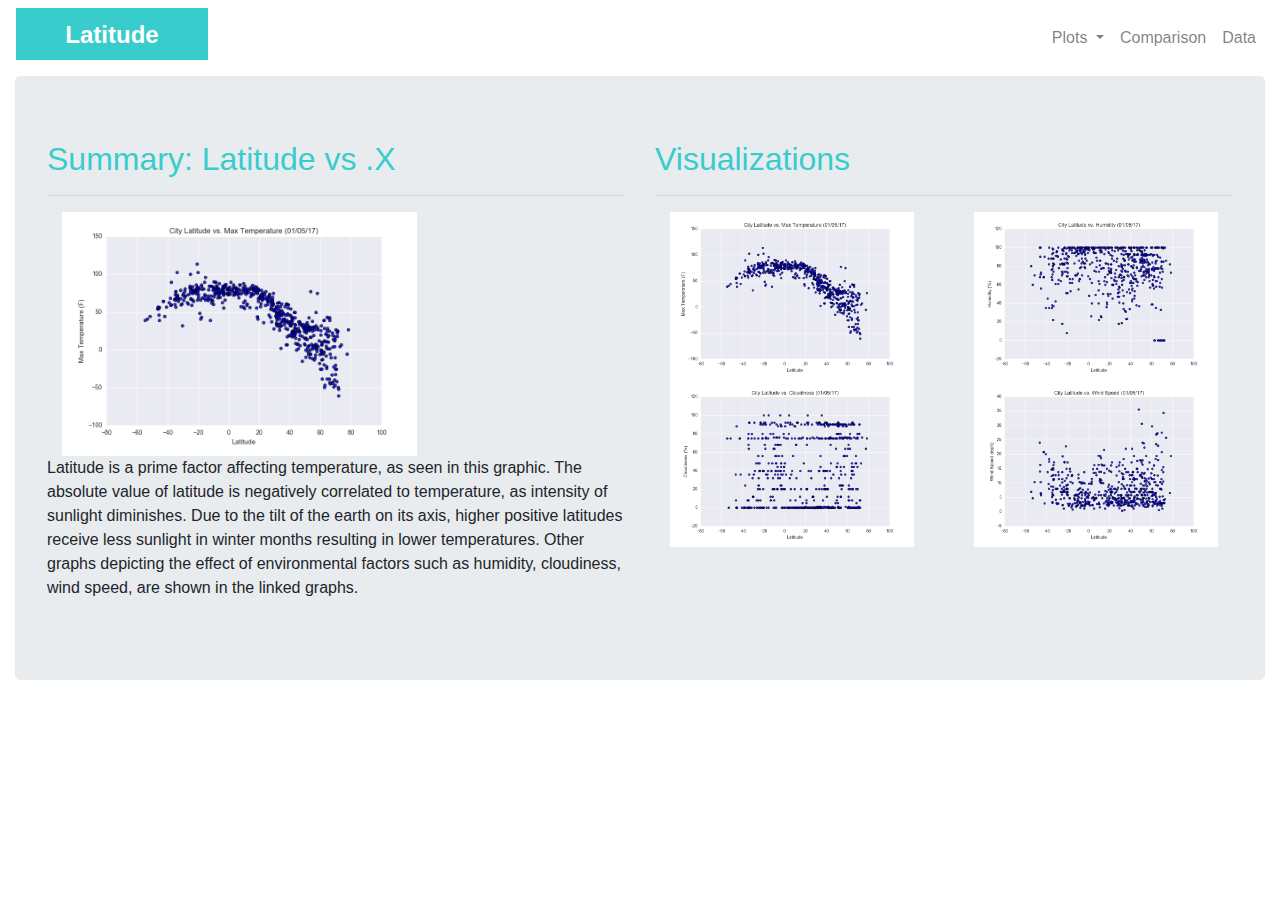
<file: index.html>
<!DOCTYPE html>
<html lang="en">

<head>
  <meta charset="UTF-8">
  <title>Latitude Weather Analysis</title>
  <link rel="stylesheet" href="https://stackpath.bootstrapcdn.com/bootstrap/4.3.1/css/bootstrap.min.css" integrity="sha384-ggOyR0iXCbMQv3Xipma34MD+dH/1fQ784/j6cY/iJTQUOhcWr7x9JvoRxT2MZw1T" crossorigin="anonymous">

  <script src="https://code.jquery.com/jquery-3.3.1.slim.min.js" integrity="sha384-q8i/X+965DzO0rT7abK41JStQIAqVgRVzpbzo5smXKp4YfRvH+8abtTE1Pi6jizo" crossorigin="anonymous"></script>
  <script src="https://cdnjs.cloudflare.com/ajax/libs/popper.js/1.14.7/umd/popper.min.js" integrity="sha384-UO2eT0CpHqdSJQ6hJty5KVphtPhzWj9WO1clHTMGa3JDZwrnQq4sF86dIHNDz0W1" crossorigin="anonymous"></script>
  <script src="https://stackpath.bootstrapcdn.com/bootstrap/4.3.1/js/bootstrap.min.js" integrity="sha384-JjSmVgyd0p3pXB1rRibZUAYoIIy6OrQ6VrjIEaFf/nJGzIxFDsf4x0xIM+B07jRM" crossorigin="anonymous"></script>

  <link rel="stylesheet" href="style.css">
</head>
<body>
  
  <nav class="navbar navbar-expand-lg navbar-light">
      
          
      <div class="navbar-collapse">
          
          <ul class="navbar-nav"><li><h1>
              <a class="btn btn-primary btn-md" href="index.html">
                <b>Latitude</b></a>
          </h1> </li></ul> 
        
            
            <ul class="navbar-nav ml-auto">
            <li class="nav-item dropdown">
              <a class="nav-link dropdown-toggle" href="#" id="navbarDropdown" role="button" data-toggle="dropdown" aria-haspopup="true" aria-expanded="false">
                Plots
              </a>
              <div class="dropdown-menu " aria-labelledby="navbarDropdown">
                <a class="dropdown-item" href="temp_visual.html">Max Temperature</a>
                <a class="dropdown-item" href="humidity_visual.html">Humidity</a>
                <a class="dropdown-item" href="cloudiness_visual.html">Cloudiness</a>
                <a class="dropdown-item" href="windspeed_visual.html">Wind Speed</a>
              </div>
            </li>
            <li class="nav-item">
                <a class="nav-link" href="comparison.html">Comparison</a>
              </li>
              <li class="nav-item">
                <a class="nav-link" href="data.html">Data</a>
              </li>
              

          </ul>
        </div>
        
    </nav>
      
    

  <div class="container col-lg-12">
    <div class="jumbotron">
      <div class=row>
        <section class="col-lg-6 pull-left">
        <h2 class="display-6">Summary: Latitude vs .X</h2>
        <hr>
        <img id="bio-image" src="Resources/assets/images/Fig1.png" class="pull-left col-lg-8"></img>
        <p class="pull-left">Latitude is a prime factor affecting temperature, as seen in this graphic. The absolute value of latitude is negatively correlated to temperature, as intensity of sunlight diminishes. Due to the tilt of the earth on its axis, higher positive latitudes receive less sunlight in winter months resulting in lower temperatures. Other graphs depicting the effect of environmental factors such as humidity, cloudiness, wind speed, are shown in the linked graphs.
        </p>
        </section>
        <section class="col-lg-6 pull-right">
            <h2 class="display-6">Visualizations</h2>
            <hr>
            <div class=row>
                <a href="temp_visual.html" class="col-sm-6"><img class="col-sm-12" src="Resources/assets/images/Fig1.png"></img></a>
                <a href="humidity_visual.html" class="col-sm-6"><img class="col-sm-12" src="Resources/assets/images/Fig2.png"></img></a>
            </div>
            <div class=row>
                <a href="cloudiness_visual.html" class="col-sm-6"><img class="col-sm-12" src="Resources/assets/images/Fig3.png"></img></a>
                <a href="windspeed_visual.html" class="col-sm-6"><img class="col-sm-12" src="Resources/assets/images/Fig4.png"></img></a>
            </div>
        </section>
      </div>
    </div>
  </div>
</body>
</html>
</file>
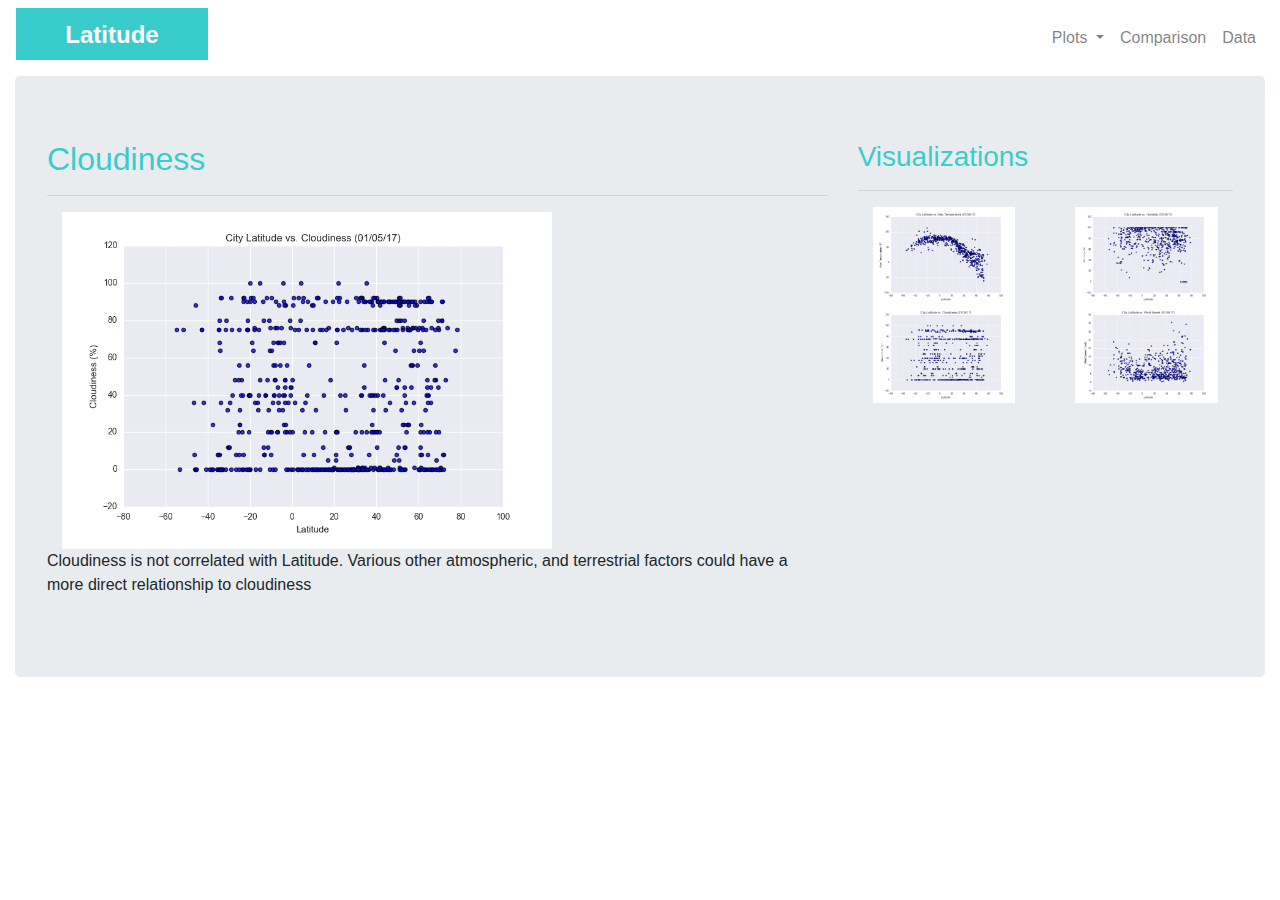
<file: cloudiness_visual.html>
<!DOCTYPE html>
<html lang="en">

<head>
  <meta charset="UTF-8">
  <title>Latitude Weather Analysis</title>
  <link rel="stylesheet" href="https://stackpath.bootstrapcdn.com/bootstrap/4.3.1/css/bootstrap.min.css" integrity="sha384-ggOyR0iXCbMQv3Xipma34MD+dH/1fQ784/j6cY/iJTQUOhcWr7x9JvoRxT2MZw1T" crossorigin="anonymous">

  <script src="https://code.jquery.com/jquery-3.3.1.slim.min.js" integrity="sha384-q8i/X+965DzO0rT7abK41JStQIAqVgRVzpbzo5smXKp4YfRvH+8abtTE1Pi6jizo" crossorigin="anonymous"></script>
  <script src="https://cdnjs.cloudflare.com/ajax/libs/popper.js/1.14.7/umd/popper.min.js" integrity="sha384-UO2eT0CpHqdSJQ6hJty5KVphtPhzWj9WO1clHTMGa3JDZwrnQq4sF86dIHNDz0W1" crossorigin="anonymous"></script>
  <script src="https://stackpath.bootstrapcdn.com/bootstrap/4.3.1/js/bootstrap.min.js" integrity="sha384-JjSmVgyd0p3pXB1rRibZUAYoIIy6OrQ6VrjIEaFf/nJGzIxFDsf4x0xIM+B07jRM" crossorigin="anonymous"></script>

  <link rel="stylesheet" href="style.css">
</head>
<body>
    <nav class="navbar navbar-expand-lg navbar-light">
      
          
        <div class="navbar-collapse">
            
            <ul class="navbar-nav"><li><h1>
                <a class="btn btn-primary btn-md" href="index.html">
                  <b>Latitude</b></a>
            </h1> </li></ul> 
          
              
              <ul class="navbar-nav ml-auto">
              <li class="nav-item dropdown">
                <a class="nav-link dropdown-toggle" href="#" id="navbarDropdown" role="button" data-toggle="dropdown" aria-haspopup="true" aria-expanded="false">
                  Plots
                </a>
                <div class="dropdown-menu " aria-labelledby="navbarDropdown">
                  <a class="dropdown-item" href="temp_visual.html">Max Temperature</a>
                  <a class="dropdown-item" href="humidity_visual.html">Humidity</a>
                  <a class="dropdown-item" href="cloudiness_visual.html">Cloudiness</a>
                  <a class="dropdown-item" href="windspeed_visual.html">Wind Speed</a>
                </div>
              </li>
              <li class="nav-item">
                  <a class="nav-link" href="comparison.html">Comparison</a>
                </li>
                <li class="nav-item">
                  <a class="nav-link" href="data.html">Data</a>
                </li>
                
  
            </ul>
          </div>
          
      </nav>

  <div class="container col-lg-12">
    <div class="jumbotron">
      <div class=row>
        <section class="col-lg-8 pull-left">
        <h2 class="display-6">Cloudiness</h2>
        <hr>
        <img id="bio-image" src="Resources/assets/images/Fig3.png" class="pull-left col-lg-8"></img>
        <p class="pull-left">Cloudiness is not correlated with Latitude. Various other atmospheric, and terrestrial factors could have a more direct relationship to cloudiness</p>
        </section>
        <section class="col-lg-4 pull-right">
            <h3 class="display-6">Visualizations</h3>
            <hr>
            <div class=row>
                <a href="temp_visual.html" class="col-sm-6"><img class="col-sm-12" src="Resources/assets/images/Fig1.png"></img></a>
                <a href="humidity_visual.html" class="col-sm-6"><img class="col-sm-12" src="Resources/assets/images/Fig2.png"></img></a>
            </div>
            <div class=row>
                <a href="cloudiness_visual.html" class="col-sm-6"><img class="col-sm-12" src="Resources/assets/images/Fig3.png"></img></a>
                <a href="windspeed_visual.html" class="col-sm-6"><img class="col-sm-12" src="Resources/assets/images/Fig4.png"></img></a>
            </div>
        </section>
      </div>
    </div>
  </div>
</body>
</html>
</file>
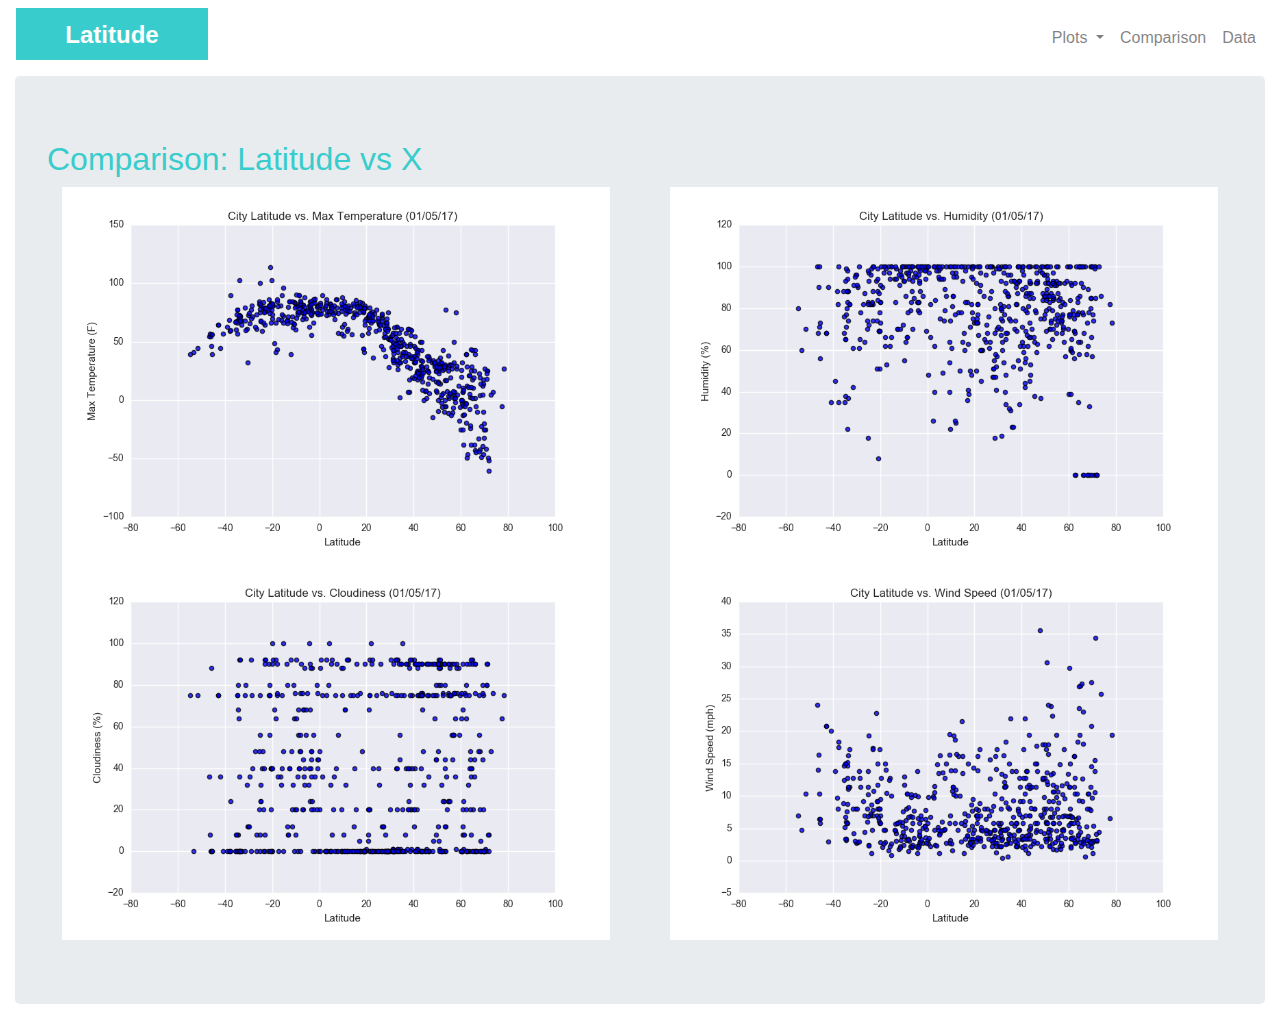
<file: comparison.html>
<!DOCTYPE html>
<html lang="en">

<head>
  <meta charset="UTF-8">
  <title>Latitude Weather Analysis</title>
  <link rel="stylesheet" href="https://stackpath.bootstrapcdn.com/bootstrap/4.3.1/css/bootstrap.min.css" integrity="sha384-ggOyR0iXCbMQv3Xipma34MD+dH/1fQ784/j6cY/iJTQUOhcWr7x9JvoRxT2MZw1T" crossorigin="anonymous">

  <script src="https://code.jquery.com/jquery-3.3.1.slim.min.js" integrity="sha384-q8i/X+965DzO0rT7abK41JStQIAqVgRVzpbzo5smXKp4YfRvH+8abtTE1Pi6jizo" crossorigin="anonymous"></script>
  <script src="https://cdnjs.cloudflare.com/ajax/libs/popper.js/1.14.7/umd/popper.min.js" integrity="sha384-UO2eT0CpHqdSJQ6hJty5KVphtPhzWj9WO1clHTMGa3JDZwrnQq4sF86dIHNDz0W1" crossorigin="anonymous"></script>
  <script src="https://stackpath.bootstrapcdn.com/bootstrap/4.3.1/js/bootstrap.min.js" integrity="sha384-JjSmVgyd0p3pXB1rRibZUAYoIIy6OrQ6VrjIEaFf/nJGzIxFDsf4x0xIM+B07jRM" crossorigin="anonymous"></script>

  <link rel="stylesheet" href="style.css">
</head>
<body>
    <nav class="navbar navbar-expand-lg navbar-light">
      
          
        <div class="navbar-collapse">
            
            <ul class="navbar-nav"><li><h1>
                <a class="btn btn-primary btn-md" href="index.html">
                  <b>Latitude</b></a>
            </h1> </li></ul> 
          
              
              <ul class="navbar-nav ml-auto">
              <li class="nav-item dropdown">
                <a class="nav-link dropdown-toggle" href="#" id="navbarDropdown" role="button" data-toggle="dropdown" aria-haspopup="true" aria-expanded="false">
                  Plots
                </a>
                <div class="dropdown-menu " aria-labelledby="navbarDropdown">
                  <a class="dropdown-item" href="temp_visual.html">Max Temperature</a>
                  <a class="dropdown-item" href="humidity_visual.html">Humidity</a>
                  <a class="dropdown-item" href="cloudiness_visual.html">Cloudiness</a>
                  <a class="dropdown-item" href="windspeed_visual.html">Wind Speed</a>
                </div>
              </li>
              <li class="nav-item">
                  <a class="nav-link" href="comparison.html">Comparison</a>
                </li>
                <li class="nav-item">
                  <a class="nav-link" href="data.html">Data</a>
                </li>
                
  
            </ul>
          </div>
          
      </nav>

  <div class="container col-lg-12">
    <div class="jumbotron">
        <h2 class="display-6">Comparison: Latitude vs X</h2>
        <div class=row>
            <a href="temp_visual.html" class="col-lg-6"><img class="col-sm-12" src="Resources/assets/images/Fig1.png"></img></a>
            <a href="humidity_visual.html" class="col-lg-6"><img class="col-sm-12" src="Resources/assets/images/Fig2.png"></img></a>
        </div>
        <div class=row>
            <a href="cloudiness_visual.html" class="col-lg-6"><img class="col-sm-12" src="Resources/assets/images/Fig3.png"></img></a>
            <a href="windspeed_visual.html" class="col-lg-6"><img class="col-sm-12" src="Resources/assets/images/Fig4.png"></img></a>
        </div>
    </div>
  </div>
</body>
</html>
</file>
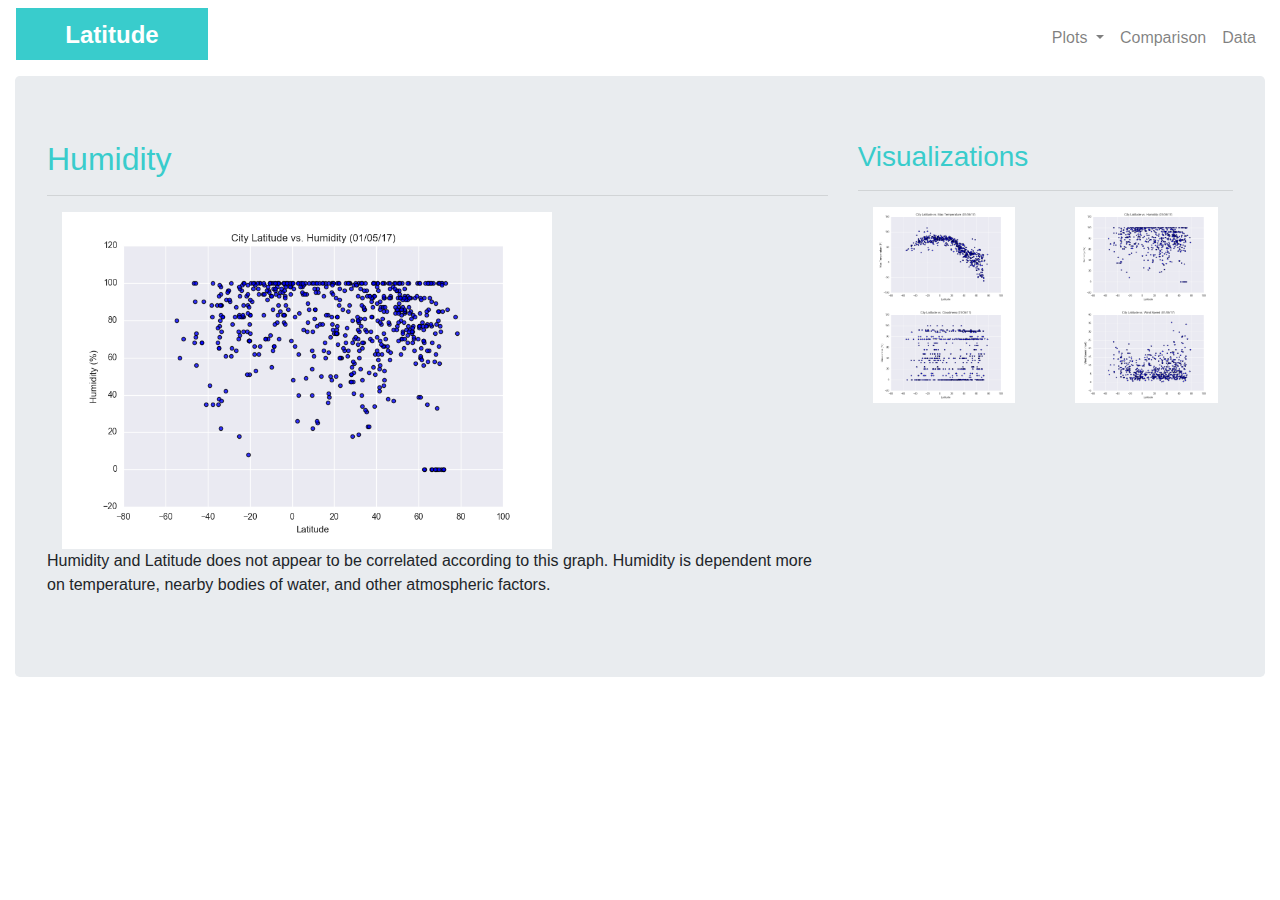
<file: humidity_visual.html>
<!DOCTYPE html>
<html lang="en">

<head>
  <meta charset="UTF-8">
  <title>Latitude Weather Analysis</title>
  <link rel="stylesheet" href="https://stackpath.bootstrapcdn.com/bootstrap/4.3.1/css/bootstrap.min.css" integrity="sha384-ggOyR0iXCbMQv3Xipma34MD+dH/1fQ784/j6cY/iJTQUOhcWr7x9JvoRxT2MZw1T" crossorigin="anonymous">

  <script src="https://code.jquery.com/jquery-3.3.1.slim.min.js" integrity="sha384-q8i/X+965DzO0rT7abK41JStQIAqVgRVzpbzo5smXKp4YfRvH+8abtTE1Pi6jizo" crossorigin="anonymous"></script>
  <script src="https://cdnjs.cloudflare.com/ajax/libs/popper.js/1.14.7/umd/popper.min.js" integrity="sha384-UO2eT0CpHqdSJQ6hJty5KVphtPhzWj9WO1clHTMGa3JDZwrnQq4sF86dIHNDz0W1" crossorigin="anonymous"></script>
  <script src="https://stackpath.bootstrapcdn.com/bootstrap/4.3.1/js/bootstrap.min.js" integrity="sha384-JjSmVgyd0p3pXB1rRibZUAYoIIy6OrQ6VrjIEaFf/nJGzIxFDsf4x0xIM+B07jRM" crossorigin="anonymous"></script>

  <link rel="stylesheet" href="style.css">
</head>
<body>
    <nav class="navbar navbar-expand-lg navbar-light">
      
          
        <div class="navbar-collapse">
            
            <ul class="navbar-nav"><li><h1>
                <a class="btn btn-primary btn-md" href="index.html">
                  <b>Latitude</b></a>
            </h1> </li></ul> 
          
              
              <ul class="navbar-nav ml-auto">
              <li class="nav-item dropdown">
                <a class="nav-link dropdown-toggle" href="#" id="navbarDropdown" role="button" data-toggle="dropdown" aria-haspopup="true" aria-expanded="false">
                  Plots
                </a>
                <div class="dropdown-menu " aria-labelledby="navbarDropdown">
                  <a class="dropdown-item" href="temp_visual.html">Max Temperature</a>
                  <a class="dropdown-item" href="humidity_visual.html">Humidity</a>
                  <a class="dropdown-item" href="cloudiness_visual.html">Cloudiness</a>
                  <a class="dropdown-item" href="windspeed_visual.html">Wind Speed</a>
                </div>
              </li>
              <li class="nav-item">
                  <a class="nav-link" href="comparison.html">Comparison</a>
                </li>
                <li class="nav-item">
                  <a class="nav-link" href="data.html">Data</a>
                </li>
                
  
            </ul>
          </div>
          
      </nav>

  <div class="container col-lg-12">
    <div class="jumbotron">
      <div class=row>
        <section class="col-lg-8 pull-left">
        <h2 class="display-6">Humidity</h2>
        <hr>
        <img id="bio-image" src="Resources/assets/images/Fig2.png" class="pull-left col-lg-8"></img>
        <p class="pull-left">Humidity and Latitude does not appear to be correlated according to this graph. Humidity is dependent more on temperature, nearby bodies of water, and other atmospheric factors.</p>
        </section>
        <section class="col-lg-4 pull-right">
            <h3 class="display-6">Visualizations</h3>
            <hr>
            <div class=row>
                <a href="temp_visual.html" class="col-sm-6"><img class="col-sm-12" src="Resources/assets/images/Fig1.png"></img></a>
                <a href="humidity_visual.html" class="col-sm-6"><img class="col-sm-12" src="Resources/assets/images/Fig2.png"></img></a>
            </div>
            <div class=row>
                <a href="cloudiness_visual.html" class="col-sm-6"><img class="col-sm-12" src="Resources/assets/images/Fig3.png"></img></a>
                <a href="windspeed_visual.html" class="col-sm-6"><img class="col-sm-12" src="Resources/assets/images/Fig4.png"></img></a>
            </div>
        </section>
      </div>
    </div>
  </div>
</body>
</html>
</file>
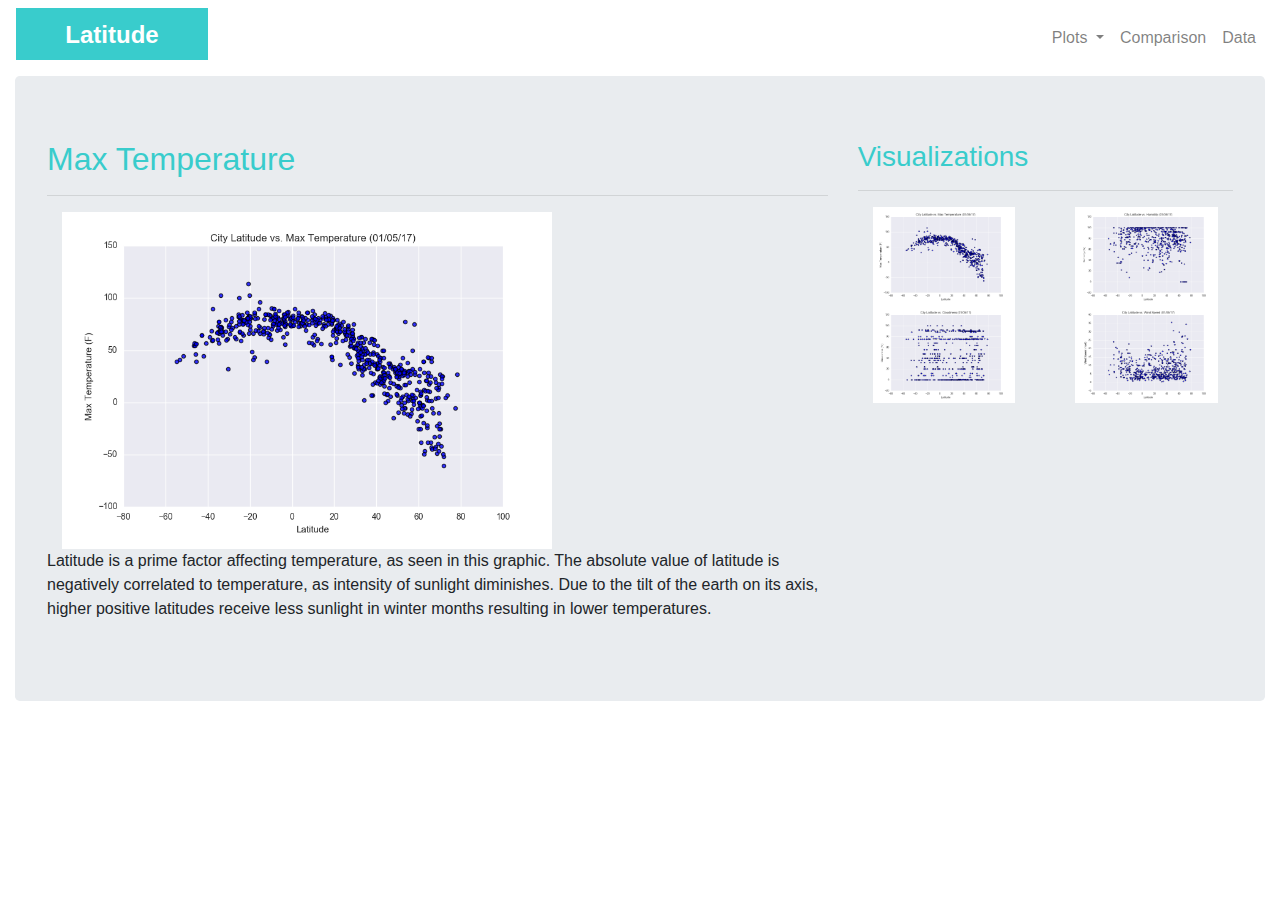
<file: temp_visual.html>
<!DOCTYPE html>
<html lang="en">

<head>
  <meta charset="UTF-8">
  <title>Latitude Weather Analysis</title>
  <link rel="stylesheet" href="https://stackpath.bootstrapcdn.com/bootstrap/4.3.1/css/bootstrap.min.css" integrity="sha384-ggOyR0iXCbMQv3Xipma34MD+dH/1fQ784/j6cY/iJTQUOhcWr7x9JvoRxT2MZw1T" crossorigin="anonymous">

  <script src="https://code.jquery.com/jquery-3.3.1.slim.min.js" integrity="sha384-q8i/X+965DzO0rT7abK41JStQIAqVgRVzpbzo5smXKp4YfRvH+8abtTE1Pi6jizo" crossorigin="anonymous"></script>
  <script src="https://cdnjs.cloudflare.com/ajax/libs/popper.js/1.14.7/umd/popper.min.js" integrity="sha384-UO2eT0CpHqdSJQ6hJty5KVphtPhzWj9WO1clHTMGa3JDZwrnQq4sF86dIHNDz0W1" crossorigin="anonymous"></script>
  <script src="https://stackpath.bootstrapcdn.com/bootstrap/4.3.1/js/bootstrap.min.js" integrity="sha384-JjSmVgyd0p3pXB1rRibZUAYoIIy6OrQ6VrjIEaFf/nJGzIxFDsf4x0xIM+B07jRM" crossorigin="anonymous"></script>

  <link rel="stylesheet" href="style.css">
</head>
<body>
    <nav class="navbar navbar-expand-lg navbar-light">
      
          
        <div class="navbar-collapse">
            
            <ul class="navbar-nav"><li><h1>
                <a class="btn btn-primary btn-md" href="index.html">
                  <b>Latitude</b></a>
            </h1> </li></ul> 
          
              
              <ul class="navbar-nav ml-auto">
              <li class="nav-item dropdown">
                <a class="nav-link dropdown-toggle" href="#" id="navbarDropdown" role="button" data-toggle="dropdown" aria-haspopup="true" aria-expanded="false">
                  Plots
                </a>
                <div class="dropdown-menu " aria-labelledby="navbarDropdown">
                  <a class="dropdown-item" href="temp_visual.html">Max Temperature</a>
                  <a class="dropdown-item" href="humidity_visual.html">Humidity</a>
                  <a class="dropdown-item" href="cloudiness_visual.html">Cloudiness</a>
                  <a class="dropdown-item" href="windspeed_visual.html">Wind Speed</a>
                </div>
              </li>
              <li class="nav-item">
                  <a class="nav-link" href="comparison.html">Comparison</a>
                </li>
                <li class="nav-item">
                  <a class="nav-link" href="data.html">Data</a>
                </li>
                
  
            </ul>
          </div>
          
      </nav>

  <div class="container col-lg-12">
    <div class="jumbotron">
      <div class=row>
        <section class="col-lg-8 pull-left">
        <h2 class="display-6">Max Temperature</h2>
        <hr>
        <img id="bio-image" src="Resources/assets/images/Fig1.png" class="pull-left col-lg-8"></img>
        <p class="pull-left">Latitude is a prime factor affecting temperature, as seen in this graphic. The absolute value of latitude is negatively correlated to temperature, as intensity of sunlight diminishes. Due to the tilt of the earth on its axis, higher positive latitudes receive less sunlight in winter months resulting in lower temperatures.</p>
        </section>
        <section class="col-lg-4 pull-right">
            <h3 class="display-6">Visualizations</h3>
            <hr>
            <div class=row>
                <a href="temp_visual.html" class="col-sm-6"><img class="col-sm-12" src="Resources/assets/images/Fig1.png"></img></a>
                <a href="humidity_visual.html" class="col-sm-6"><img class="col-sm-12" src="Resources/assets/images/Fig2.png"></img></a>
            </div>
            <div class=row>
                <a href="cloudiness_visual.html" class="col-sm-6"><img class="col-sm-12" src="Resources/assets/images/Fig3.png"></img></a>
                <a href="windspeed_visual.html" class="col-sm-6"><img class="col-sm-12" src="Resources/assets/images/Fig4.png"></img></a>
            </div>
        </section>
      </div>
    </div>
  </div>
</body>
</html>
</file>
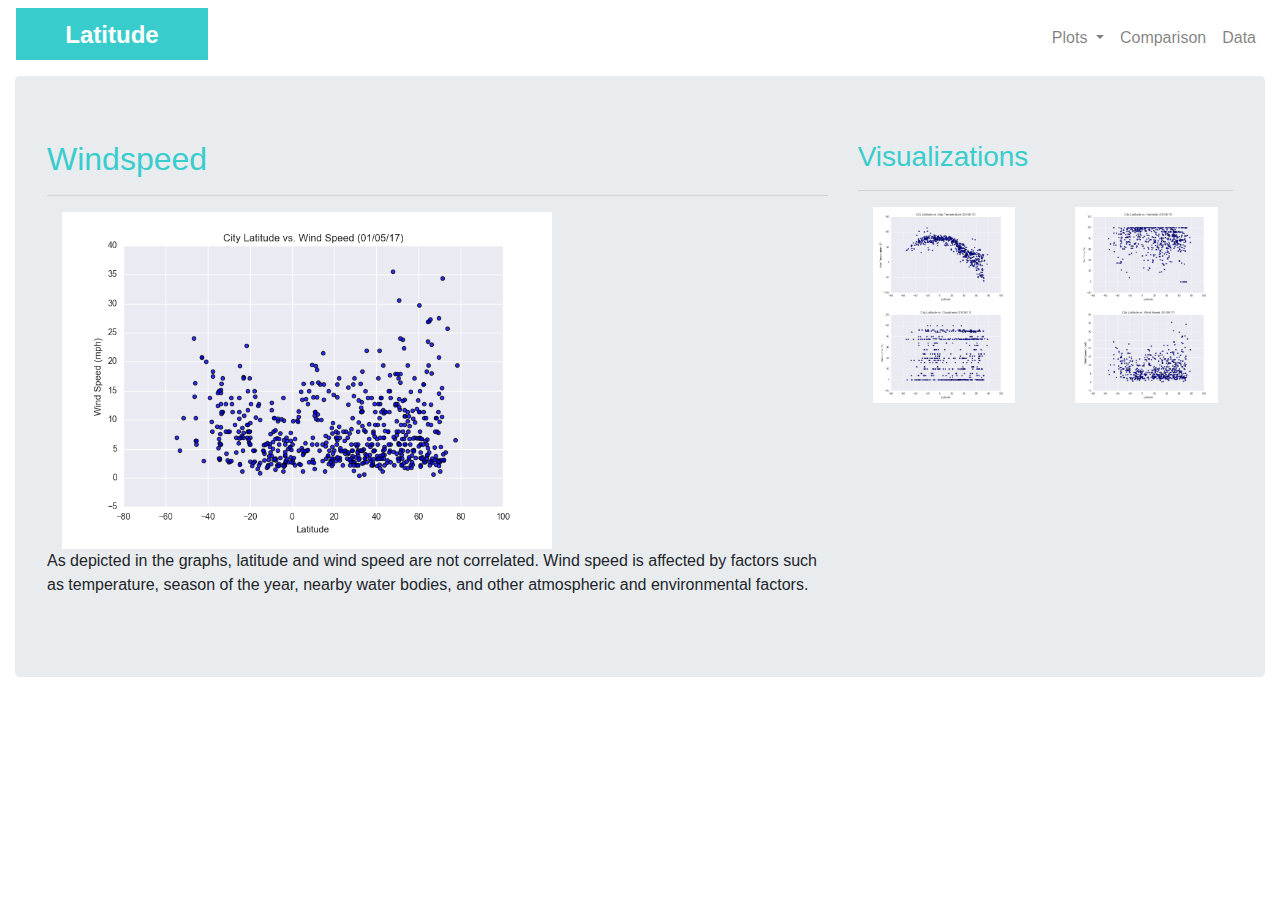
<file: windspeed_visual.html>
<!DOCTYPE html>
<html lang="en">

<head>
  <meta charset="UTF-8">
  <title>Latitude Weather Analysis</title>
  <link rel="stylesheet" href="https://stackpath.bootstrapcdn.com/bootstrap/4.3.1/css/bootstrap.min.css" integrity="sha384-ggOyR0iXCbMQv3Xipma34MD+dH/1fQ784/j6cY/iJTQUOhcWr7x9JvoRxT2MZw1T" crossorigin="anonymous">

  <script src="https://code.jquery.com/jquery-3.3.1.slim.min.js" integrity="sha384-q8i/X+965DzO0rT7abK41JStQIAqVgRVzpbzo5smXKp4YfRvH+8abtTE1Pi6jizo" crossorigin="anonymous"></script>
  <script src="https://cdnjs.cloudflare.com/ajax/libs/popper.js/1.14.7/umd/popper.min.js" integrity="sha384-UO2eT0CpHqdSJQ6hJty5KVphtPhzWj9WO1clHTMGa3JDZwrnQq4sF86dIHNDz0W1" crossorigin="anonymous"></script>
  <script src="https://stackpath.bootstrapcdn.com/bootstrap/4.3.1/js/bootstrap.min.js" integrity="sha384-JjSmVgyd0p3pXB1rRibZUAYoIIy6OrQ6VrjIEaFf/nJGzIxFDsf4x0xIM+B07jRM" crossorigin="anonymous"></script>

  <link rel="stylesheet" href="style.css">
</head>
<body>
    <nav class="navbar navbar-expand-lg navbar-light">
      
          
        <div class="navbar-collapse">
            
            <ul class="navbar-nav"><li><h1>
                <a class="btn btn-primary btn-md" href="index.html">
                  <b>Latitude</b></a>
            </h1> </li></ul> 
          
              
              <ul class="navbar-nav ml-auto">
              <li class="nav-item dropdown">
                <a class="nav-link dropdown-toggle" href="#" id="navbarDropdown" role="button" data-toggle="dropdown" aria-haspopup="true" aria-expanded="false">
                  Plots
                </a>
                <div class="dropdown-menu " aria-labelledby="navbarDropdown">
                  <a class="dropdown-item" href="temp_visual.html">Max Temperature</a>
                  <a class="dropdown-item" href="humidity_visual.html">Humidity</a>
                  <a class="dropdown-item" href="cloudiness_visual.html">Cloudiness</a>
                  <a class="dropdown-item" href="windspeed_visual.html">Wind Speed</a>
                </div>
              </li>
              <li class="nav-item">
                  <a class="nav-link" href="comparison.html">Comparison</a>
                </li>
                <li class="nav-item">
                  <a class="nav-link" href="data.html">Data</a>
                </li>
                
  
            </ul>
          </div>
          
      </nav>

  <div class="container col-lg-12">
    <div class="jumbotron">
      <div class=row>
        <section class="col-lg-8 pull-left">
        <h2 class="display-6">Windspeed</h2>
        <hr>
        <img id="bio-image" src="Resources/assets/images/Fig4.png" class="pull-left col-lg-8"></img>
        <p class="pull-left">As depicted in the graphs, latitude and wind speed are not correlated. Wind speed is affected by factors such as temperature, season of the year, nearby water bodies, and other atmospheric and environmental factors.
        </p>
        </section>
        <section class="col-lg-4 pull-right">
            <h3 class="display-6">Visualizations</h3>
            <hr>
            <div class=row>
                <a href="temp_visual.html" class="col-sm-6"><img class="col-sm-12" src="Resources/assets/images/Fig1.png"></img></a>
                <a href="humidity_visual.html" class="col-sm-6"><img class="col-sm-12" src="Resources/assets/images/Fig2.png"></img></a>
            </div>
            <div class=row>
                <a href="cloudiness_visual.html" class="col-sm-6"><img class="col-sm-12" src="Resources/assets/images/Fig3.png"></img></a>
                <a href="windspeed_visual.html" class="col-sm-6"><img class="col-sm-12" src="Resources/assets/images/Fig4.png"></img></a>
            </div>
        </section>
      </div>
    </div>
  </div>
</body>
</html>
</file>
<file: style.css>
h1 { 
    
    background-color: rgb(57, 204, 204);
  } 
 
  .container {
    
    margin: 0 auto;
  }
  
  @media only screen and (max-width: 600px) {
    nav {
      background-color: rgb(57, 204, 204);

    }
    
  }
  .btn{
    font-size: .25in;
    border-color: rgb(57, 204, 204);
    background-color: rgb(57, 204, 204);
    width:2in;
  }

  h2 {
    color: rgb(57, 204, 204);
  }
  h3 {
    color: rgb(57, 204, 204);
  }
</file>
